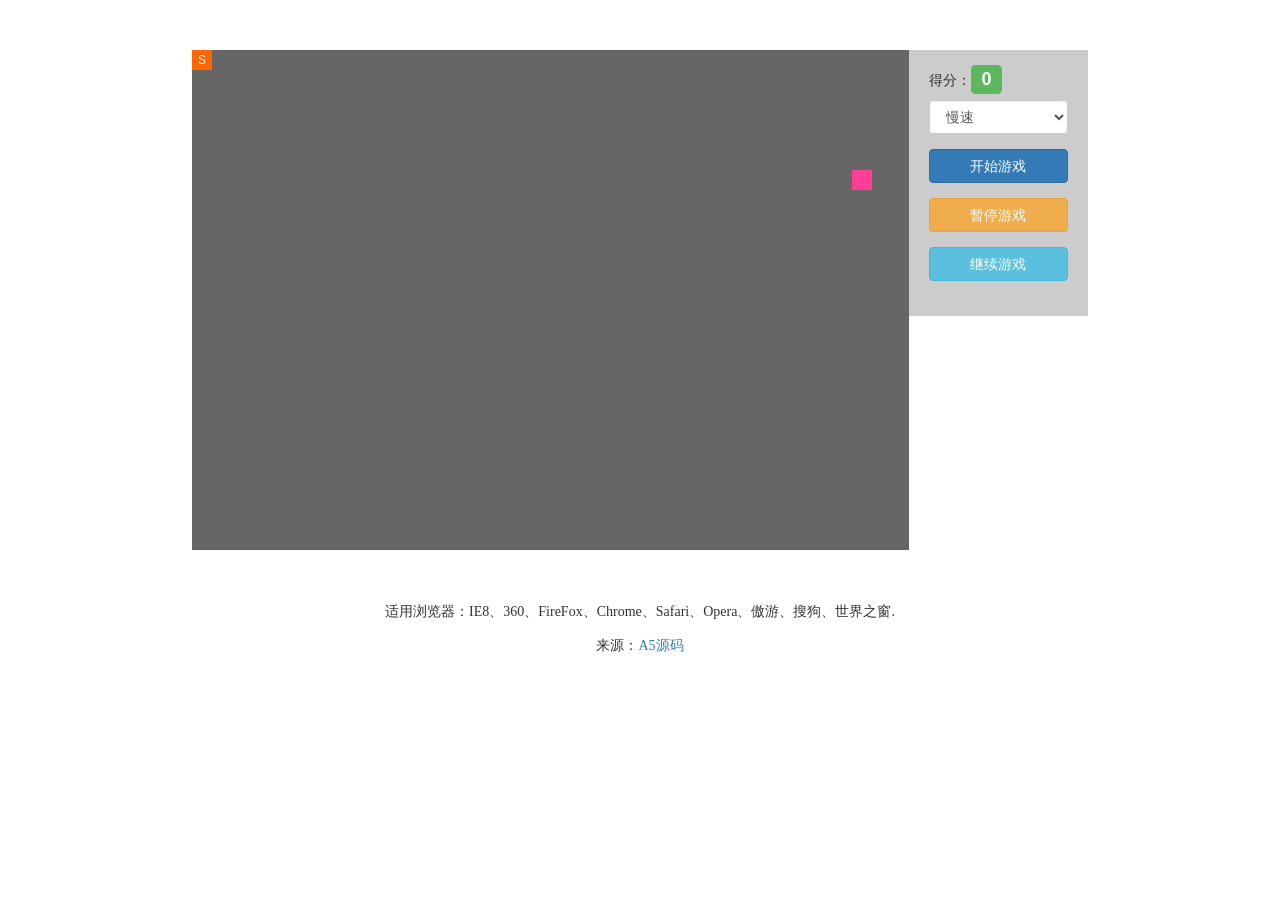
<file: tanchishe/index.html>
﻿<!DOCTYPE html>
<html lang="en">
<head>
<meta charset="UTF-8">
<title>基于Bootstrap贪吃蛇游戏代码 - A5源码</title>
<link rel="stylesheet" type="text/css" href="css/bootstrap.css">
<link rel="stylesheet" type="text/css" href="css/index.css">
</head>
<body>
<div class="game-wrap clearfix">
	<div id="snake_box" class="snake-box"></div>
	<div class="right-operate">
		<div class="mb-10">
			得分：<span class="label label-success font-18" id="grade">0</span>
		</div>
		<div class="form-group">
			<select class="form-control" id="speed_select">
				<option value="slow">慢速</option>
				<option value="medium">中等</option>
				<option value="fast">快速</option>
			</select>
		</div>
		<div class="form-group">
			<button type="button" class="btn btn-primary" id="start_btn">开始游戏</button>
		</div>
		<div class="form-group">
			<button type="button" class="btn btn-warning" id="pause_btn">暂停游戏</button>
		</div>
		<div class="form-group">
			<button type="button" class="btn btn-info" id="continue_btn">继续游戏</button>
		</div>
	</div>
</div>

<script type="text/javascript" src="./js/tool.js"></script>
<script type="text/javascript" src="./js/food.js"></script>
<script type="text/javascript" src="./js/snake.js"></script>
<script type="text/javascript" src="./js/Game.js"></script>
<script type="text/javascript" src="./js/index.js"></script>

<div style="text-align:center;margin:50px 0; font:normal 14px/24px 'MicroSoft YaHei';">
<p>适用浏览器：IE8、360、FireFox、Chrome、Safari、Opera、傲游、搜狗、世界之窗.</p>
<p>来源：<a href="http://down.admin5.com/" target="_blank">A5源码</a></p>
</div>
</body>
</html>
</file>
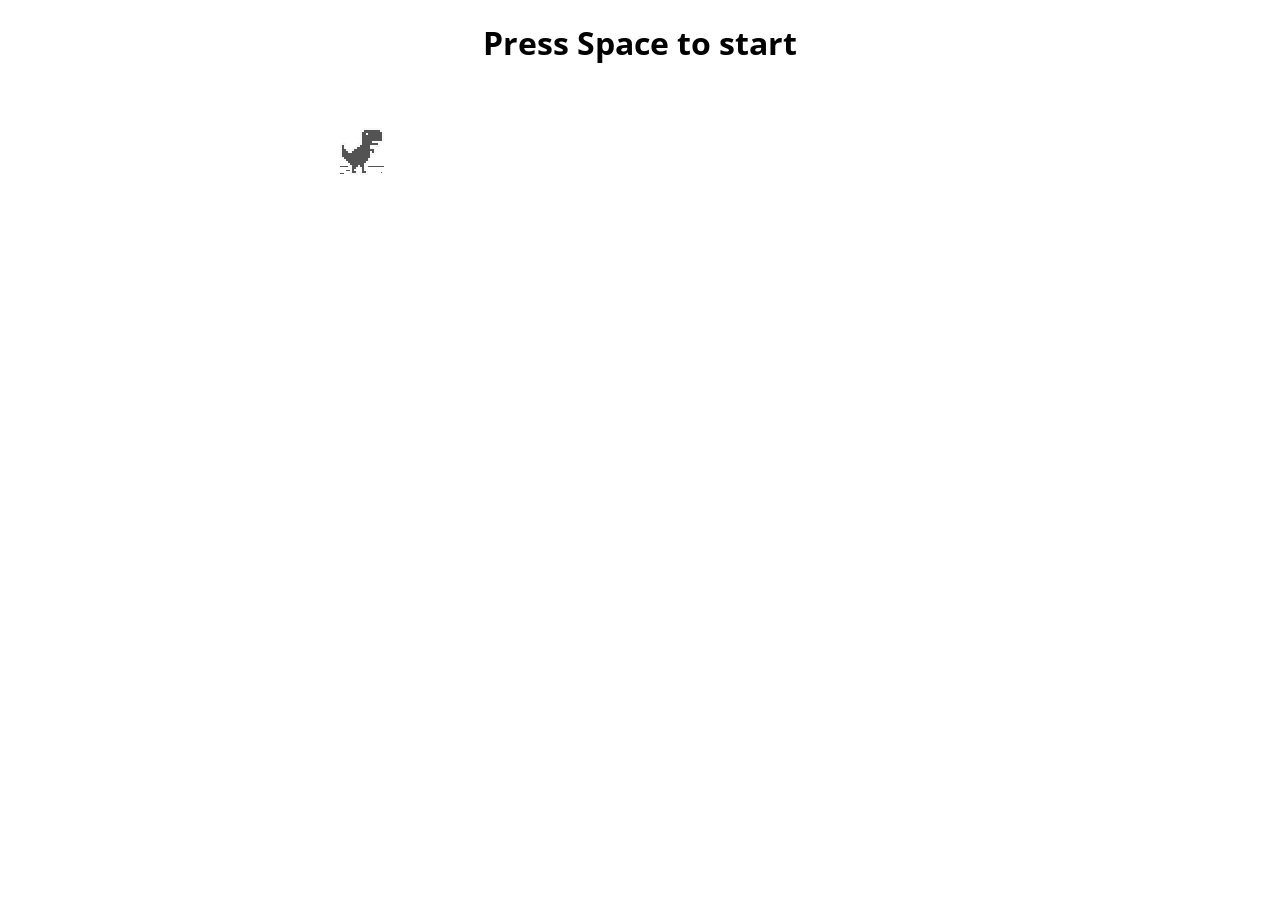
<file: chrome/game/index.html>
<!doctype html>
<html>

<head>
    <meta charset="utf-8">
    <meta name="viewport" content="width=device-width, initial-scale=1.0,maximum-scale=1.0, user-scalable=no">
    <title >chrome easter egg: t-rex runner</title>
    <link rel="stylesheet" href="index.css">
    <link href="https://fonts.googleapis.com/css?family=Open+Sans" rel="stylesheet"> 
    <script src="index.js"></script>
</head>

<body id="t" class="offline">
    <div id="messageBox" class="sendmessage">
         <h1 style="text-align: center;font-family: 'Open Sans', sans-serif;">Press Space to start</h1>
         <div class="niokbutton" onclick="okbuttonsend()"></div>
    </div>
    <div id="main-frame-error" class="interstitial-wrapper">
        <div id="main-content">
            <div class="icon icon-offline" alt=""></div>
        </div>
        <div id="offline-resources">
            <img id="offline-resources-1x" src="assets/default_100_percent/100-offline-sprite.png">
            <img id="offline-resources-2x" src="assets/default_200_percent/200-offline-sprite.png">
            <template id="audio-resources">
                <audio id="offline-sound-press" src="[data-uri]"></audio>
                <audio id="offline-sound-hit" src="[data-uri]"></audio>
                <audio id="offline-sound-reached" src="[data-uri]"></audio>
            </template>
        </div>
    </div>
</body>

<script>
    document.onkeydown = function(evt) {
    evt = evt || window.event;
    if (evt.keyCode == 32) {
        var box = document.getElementById("messageBox");
        box.style.visibility="hidden";
    }
};
</script>
    
</html>
</file>
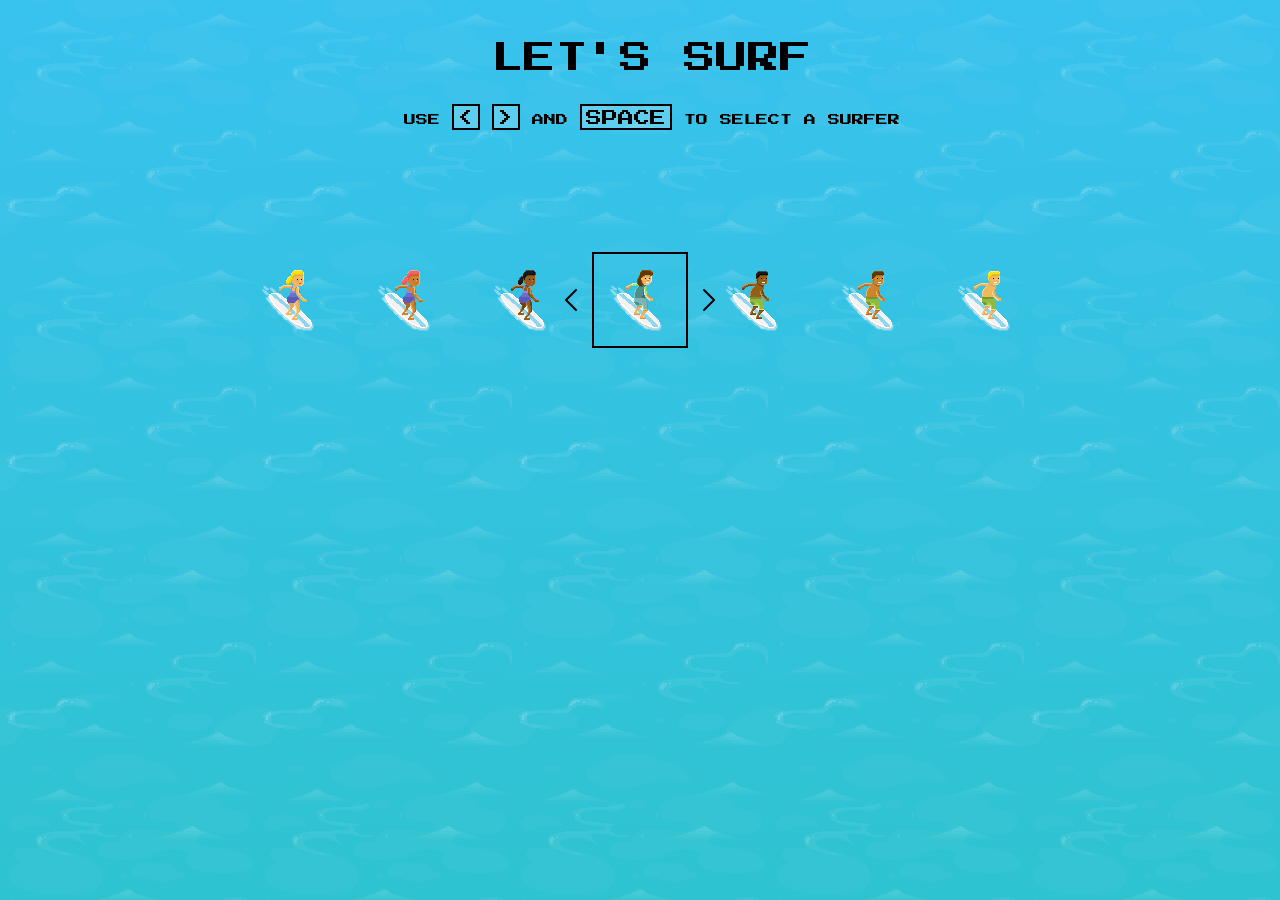
<file: edge/edge/index.html>
<!--
 Copyright (C) Microsoft Corporation. All rights reserved.
 Use of this source code is governed by a BSD-style license. (Couldn't find it lol)
-->
 <!DOCTYPE html>
 <html><head>
    <meta charset="UTF-8">
    <script src="js/assert.js"></script>
    <script src="js/promise_resolver.js"></script>
    <script src="js/cr.js"></script>
    <script src="js/util.js"></script>
    <script src="js/load_time_data.js"></script>
    <script src="js/strings.js"></script>
    <link href="https://fonts.googleapis.com/css?family=Press+Start+2P&display=swap" rel="stylesheet">
    <link href="css/style.css" rel="stylesheet" media="all">
  </head>

  <body>
    <div id="gradient" style="background: linear-gradient(rgb(56, 194, 238) 0%, rgb(46, 195, 208) 100%);"></div>
    <div id="water" style="background-position: 0px 0px;"></div>
    <canvas id="game-canvas" height="933" width="681" style="width: 681px; height: 933px;"></canvas>
    <div id="interface">
      <div id="stats" style="opacity: 0;"><div id="distance"><div id="counter">0%</div><div id="bar-fill"></div></div><div id="lives"></div><div id="powerups"></div><div id="shields"></div></div>
      <div id="title" style="opacity: 1;"><div id="main">LET'S SURF</div><div id="cta">USE <span>&lt;</span> <span>&gt;</span> AND <span>SPACE</span> TO SELECT A SURFER</div></div>
      <div id="debug"></div>
      <div id="select" style="opacity: 1;"><div id="selector"><svg id="arrow-left" width="40px" height="40px" viewBox="0 0 20 20"><path d="M10,5 l-5,5 M5,10 l5,5" stroke="#000000" stroke-linecap="round" stroke-width="1"></path></svg><svg id="arrow-right" width="40px" height="40px" viewBox="0 0 20 20"><path d="M10,5 l 5,5 M 15,10 l -5,5" stroke="#000000" stroke-linecap="round" stroke-width="1"></path></svg></div></div>
      <div id="info" style="opacity: 0;"></div>
    </div>
    <div id="frost"></div>
    <div style="display:none">
      <img src="[data-uri]" id="ambient64">
      <img src="[data-uri]" id="bottle64">
      <img src="[data-uri]" id="chest128">
      <img src="[data-uri]" id="dogsurf64">
      <img src="[data-uri]" id="enemy128">
      <img src="[data-uri]" id="interactive64">
      <img src="[data-uri]" id="interactive192">
      <img src="[data-uri]" id="interface48">
      <img src="[data-uri]" id="island1280">
      <img src="[data-uri]" id="konami64">
      <img src="[data-uri]" id="objects32">
      <img src="[data-uri]" id="objects64">
      <img src="[data-uri]" id="player64">
      <img src="[data-uri]" id="ripple92">
      <img src="[data-uri]" id="sandbar256">
      <img src="[data-uri]" id="surfboard64">
      <img src="[data-uri]" id="surfer64">
      <img src="[data-uri]" id="swirl128">
      <img src="[data-uri]" id="water256">
    </div>
    <script src="js/game.js" type="text/javascript"></script>
  

</body></html>
</file>
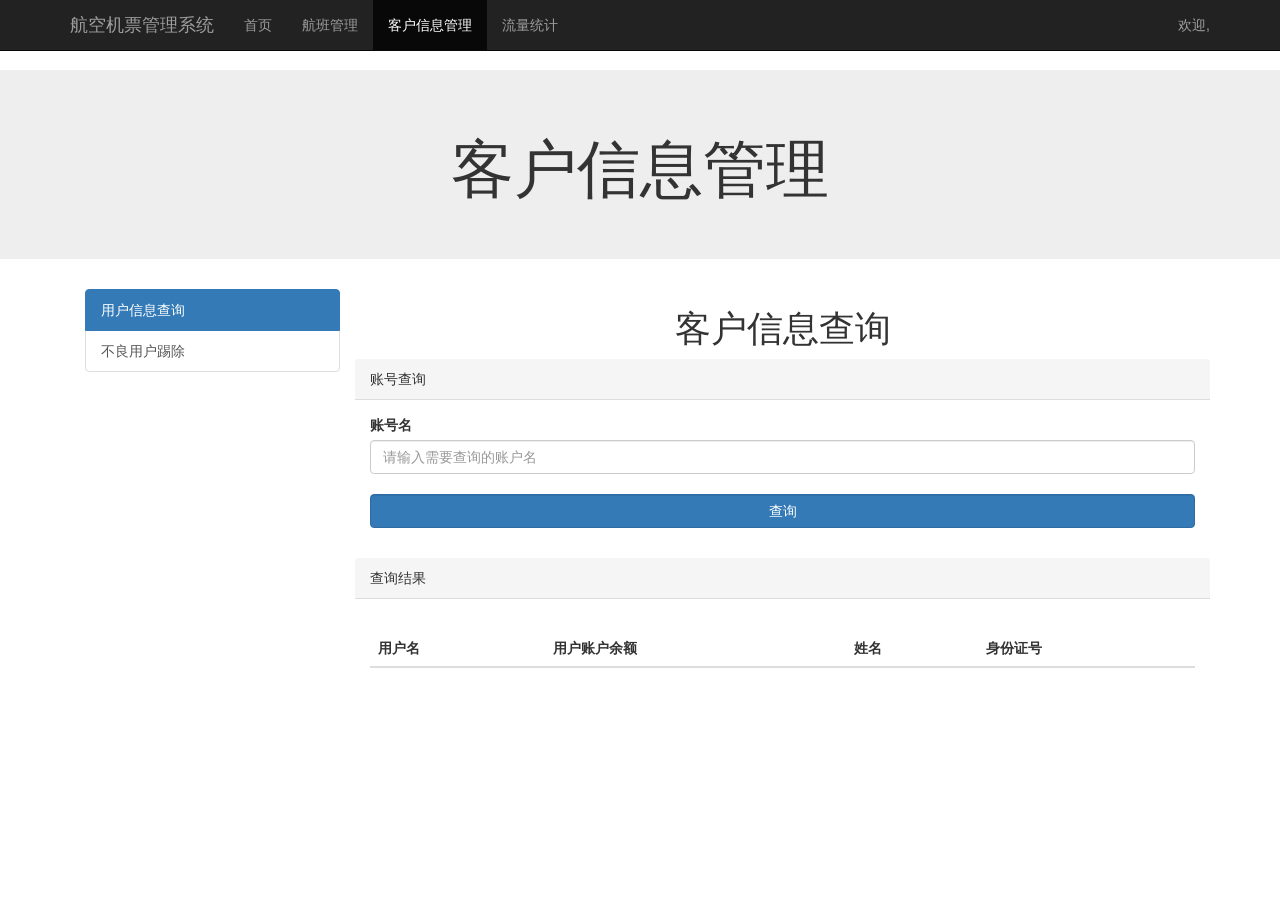
<file: admin_user.html>
<!DOCTYPE html>
<html lang="en">
<head>
    <head>
        <meta charset="utf-8">
        <meta http-equiv="X-UA-Compatible" content="IE=edge">
        <meta name="viewport" content="width=device-width, initial-scale=1">
        <!-- 上述3个meta标签*必须*放在最前面，任何其他内容都*必须*跟随其后！ -->
        <title>航空机票管理系统</title>
        <!-- Bootstrap -->
        <link href="./bootstrap/css/bootstrap.min.css" rel="stylesheet" media="screen">
        <link href="./static/css/bootstrap-datetimepicker.min.css" rel="stylesheet" media="screen">
        <link href="./static/css/bootstrap.min.css" rel="stylesheet">

        <!-- Css -->
        <link rel="stylesheet" href="./static/css/offcanvas.css">
        <link rel="stylesheet" href="./static/css/bootstrap-datetimepicker.min.css">
        <!--[if lt IE 9]>
        <script src="./static/js/html5shiv.js"></script>
        <script src="./static/js/respond.min.js"></script>
      <style> body {
                font-family: "Microsoft YaHei UI", "Droid Sans Mono", serif;
            }
        </style>
            <style>
    /* Custom Styles */
        ul.nav-tabs{
            width: 140px;
            margin-top: 20px;
            border-radius: 4px;
            border: 1px solid #ddd;
            box-shadow: 0 1px 4px rgba(0, 0, 0, 0.067);
        }
        ul.nav-tabs li{
            margin: 0;
            border-top: 1px solid #ddd;
        }
        ul.nav-tabs li:first-child{
            border-top: none;
        }
        ul.nav-tabs li a{
            margin: 0;
            padding: 8px 16px;
            border-radius: 0;
        }
        ul.nav-tabs li.active a, ul.nav-tabs li.active a:hover{
            color: #fff;
            background: #000000;
            border: 1px solid #000000;
        }
        ul.nav-tabs li:first-child a{
            border-radius: 4px 4px 0 0;
        }
        ul.nav-tabs li:last-child a{
            border-radius: 0 0 4px 4px;
        }
        ul.nav-tabs.affix{
            top: 30px; /* Set the top position of pinned element */
        }
    </style>
      <!-- HTML5 shim and Respond.js for IE8 support of HTML5 elements and media queries -->
        <!-- WARNING: Respond.js doesn't work if you view the page via file:// -->
        <!--[if lt IE 9]>
        <script src="https://cdn.bootcss.com/html5shiv/3.7.3/html5shiv.min.js"></script>
        <script src="https://cdn.bootcss.com/respond.js/1.4.2/respond.min.js"></script>
        <![endif]-->
        <style>
            .panel{
                height:500px;
                width:600px;
            }
        </style>


    </head>
</head>
<body data-spy="scroll" data-target="#myScrollspy">
<div id="app">
    <nav class="navbar navbar-fixed-top navbar-inverse">
        <div class="container">
            <div class="navbar-header">
                <button type="button" class="navbar-toggle collapsed" data-toggle="collapse" data-target="#navbar" aria-expanded="false" aria-controls="navbar">
                    <span class="sr-only">Toggle navigation</span>
                    <span class="icon-bar"></span>
                    <span class="icon-bar"></span>
                    <span class="icon-bar"></span>
                </button>
                <a class="navbar-brand" href="#">航空机票管理系统</a>
            </div>
            <div id="navbar" class="collapse navbar-collapse">
                <ul class="nav navbar-nav">
                    <li><a href="./index.html">首页</a></li>
                    <li><a href="./admin_plane.html">航班管理</a></li>
                    <li class="active"><a href="javascript:void(0)">客户信息管理</a></li>
                    <li><a href="./buy_ticket.html">流量统计</a></li>
                </ul>
                <ul class="nav navbar-nav navbar-right">
                    <li><a href="./login.html">欢迎,<?php session_start();echo $_SESSION['user'];?></a></li>
                </ul>
            </div><!-- /.nav-collapse -->
        </div><!-- /.container -->
    </nav><!-- /.navbar -->
    <div class = container">
        <div class="jumbotron">
            <h1 class="text-center">客户信息管理</h1>
        </div>
        <div class="container">
            <div class="col-xs-6 col-sm-3 sidebar-offcanvas" id="sidebar">
                <div class="list-group">
                    <a href="#" @click="changeAccountInfo()" class="list-group-item"
                       :class="{active: !isAccountInfoHidden}" >用户信息查询</a>
                    <a href="#" @click="changeChgPsw()" class="list-group-item"
                       :class="{active: !isChgPwdHidden}">不良用户踢除</a>
                </div>
            </div><!--/.sidebar-offcanvas-->
            <div class="col-xs-12 col-sm-9">
                <div class="row">
                    <div :class="{hidden: isAccountInfoHidden}">
                        <h1 class="text-center" >客户信息查询</h1>
                            <div class = "panel-default">
                            <div class="panel-heading"> 账号查询 </div>
                            <div class="panel-body">
                                <form role="form" method="post" action="search.php">
                                    <div class="form-group">
                                        <label for="name">账号名</label>
                                        <input type="text" class="form-control" id="planeid" placeholder="请输入需要查询的账户名">
                                        <label for="name"></label>
                                        <div class="form-group">
                                            <button type="submit" class="btn btn-primary form-control">查询</button>
                                        </div>
                                        </div>
                                </form>

                                    </div>
                            </div>
                            <div class="panel-default">
                                <div class="panel-heading"> 查询结果 </div>
                                <div class="panel-body">
                                    <table class="table table-striped">
                                        <caption></caption>
                                        <thead>
                                        <tr>
                                            <th>用户名</th>
                                            <th>用户账户余额</th>
                                            <th>姓名</th>
                                            <th>身份证号</th>
                                        </tr>
                                        </thead>
                                        <tbody>

                                        </tbody>
                                    </table>
                                </div>
                            </div>
                    </div>

                    <div :class="{hidden: isChgPwdHidden}">
                        <h1 class = "text-center">黑名单</h1>
                        <div class="row" style="margin-top: 20px;margin-left: 30px">
                            <div class = "panel-default">
                                <div class="panel-heading"> 拉入黑名单 </div>
                                <div class="panel-body">
                                    <form role="form" method="post" action="search.php">
                                        <div class="form-group">
                                            <label for="name">账号名</label>
                                            <input type="text" class="form-control" id="planeid" placeholder="请输入需要拉入黑名单的账户名">
                                            <label for="name"></label>
                                            <div class="form-group">
                                                <button type="submit" class="btn btn-primary form-control">拉入黑名单</button>
                                            </div>
                                        </div>
                                    </form>

                                </div>
                            </div>
                            <div class="panel-default">
                                <div class="panel-heading"> 历史黑名单 </div>
                                <div class="panel-body">
                                    <table class="table table-striped">
                                        <caption></caption>
                                        <thead>
                                        <tr>
                                            <th>用户名</th>
                                            <th>用户账户余额</th>
                                            <th>姓名</th>
                                            <th>身份证号</th>
                                        </tr>
                                        </thead>
                                        <tbody>

                                        </tbody>
                                    </table>
                                </div>
                            </div>

                        </div>
                    </div>
                </div>


            </div>
        </div>
        <!-- jQuery (necessary for Bootstrap's JavaScript plugins) -->
        <script src="./static/js/jquery.min.js"></script>
        <!-- Include all compiled plugins (below), or include individual files as needed -->
        <script src="./static/js/bootstrap.min.js"></script>
        <script src="./static/js/vue.js"></script>
        <script src="./static/js/vue-resource.min.js"></script>
        <script src="./static/js/common.js"></script>
        <script>
            new Vue({
                el: '#app',
                data: {
                    userId: 0,
                    isAccountInfoHidden: false,
                    isUserMgrHidden: true,
                    isChgPwdHidden: true,
                    userInfo: {},
                    passengers: [],
                    passengerForm: {
                        pName: '',
                        pId: ''
                    },
                    passwordForm: {
                        oldPassword: '',
                        newPassword: '',
                        newPassword2: '',
                        errorLabel: '',
                    }
                },
                created: function () {
                    this.userId = getCookie('userId');
                    this.loadUserInfo();
                    this.loadPassengers();
                },
                methods: {
                    changeAccountInfo: function () {
                        this.isAccountInfoHidden = false;
                        this.isUserMgrHidden = true;
                        this.isChgPwdHidden = true;
                    },
                    changePsgMgr: function () {
                        this.isAccountInfoHidden = true;
                        this.isUserMgrHidden = false;
                        this.isChgPwdHidden = true;
                    },
                    changeChgPsw: function () {
                        this.isAccountInfoHidden = true;
                        this.isUserMgrHidden = true;
                        this.isChgPwdHidden = false;
                    },
                    loadUserInfo: function () {
                        api.save({action: 'user_info'}, {
                            uid: this.userId
                        }).then(resp => {
                            this.userInfo = resp.body;
                        });
                    },
                    loadPassengers: function () {
                        api.save({action: 'get_my_psg'}, {
                            uid: this.userId
                        }).then(resp => {
                            this.passengers = resp.body;
                        });
                    },
                    delPassenger: function (psgId) {
                        api.save({action: 'del_psg'}, {
                            pId: psgId,
                            uid: this.userId
                        }).then(resp => {
                            checkResp(resp, () => {
                                this.loadPassengers()
                            });
                        });
                    },
                    addPassenger: function () {
                        api.save({action: 'add_psg'}, {
                            pName: this.passengerForm.pName,
                            pId: this.passengerForm.pId,
                            uid: this.userId
                        }).then(resp => {
                            checkResp(resp, () => {
                                this.loadPassengers()
                            });
                        });
                    },
                    changePassword: function () {
                        if (this.passwordForm.newPassword !== this.passwordForm.newPassword2) {
                            this.passwordForm.errorLabel = "两次输入的密码不一致";
                            return;
                        }
                        this.passwordForm.errorLabel = '';

                        api.save({action: 'change_password'}, {
                            uid: this.userId,
                            old_pwd: this.passwordForm.oldPassword,
                            new_pwd: this.passwordForm.newPassword,
                        }).then(resp => {
                            checkResp(resp, () => {
                                setCookie("userId", 0);
                                alert("修改密码成功，请重新登录");
                                location.href = './index.html';
                            });
                        });


                    }
                }
            })
        </script>
</body>
</html>
</file>
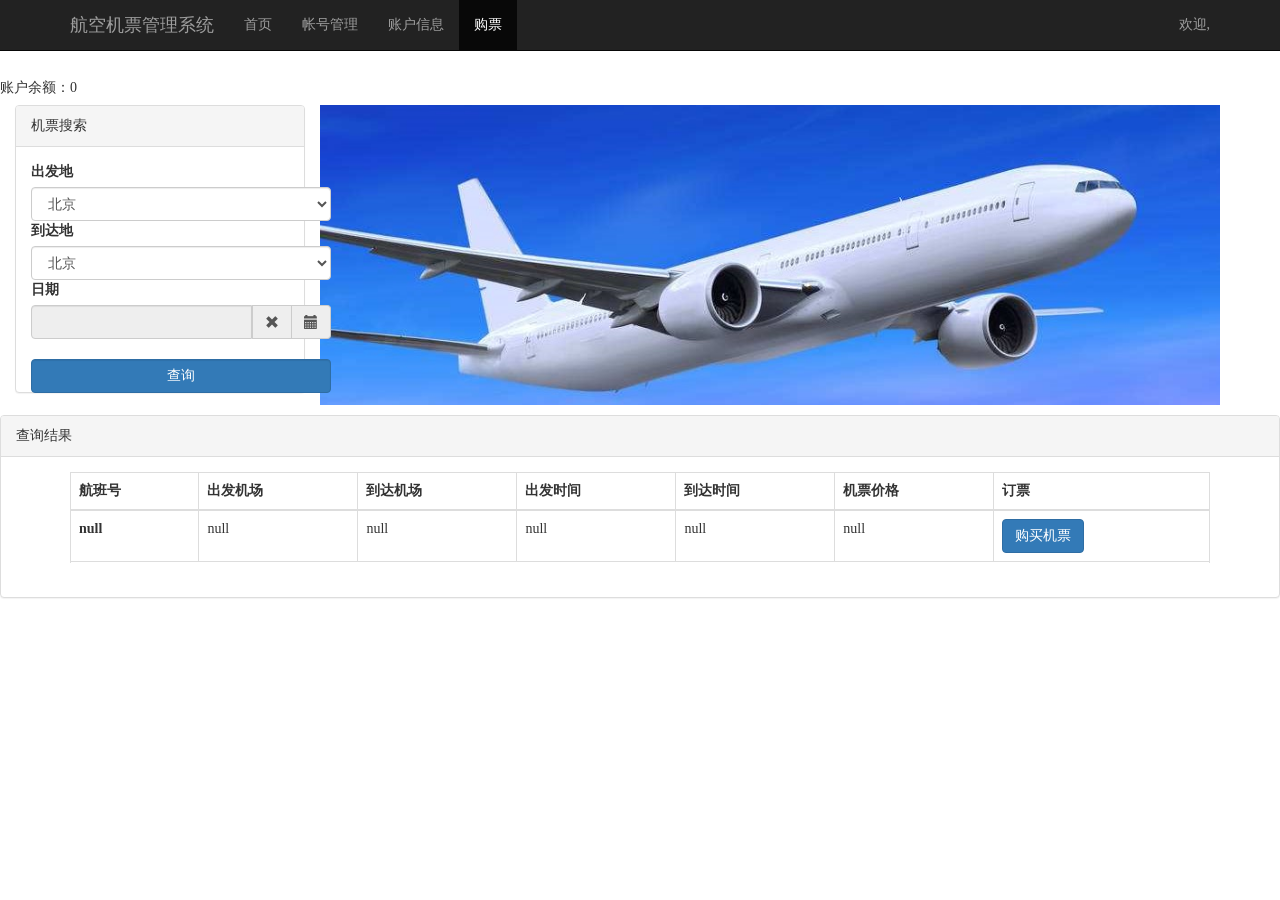
<file: buy_ticket.html>
<!DOCTYPE html>
<html>

<head>
  <meta charset="utf-8">
  <meta http-equiv="X-UA-Compatible" content="IE=edge">
  <meta name="viewport" content="width=device-width, initial-scale=1">
  <!-- 上述3个meta标签*必须*放在最前面，任何其他内容都*必须*跟随其后！ -->
  <title>航空机票管理系统</title>
  <!-- Bootstrap -->
  <link href="./bootstrap/css/bootstrap.min.css" rel="stylesheet" media="screen">
    <link href="./static/css/bootstrap-datetimepicker.min.css" rel="stylesheet" media="screen">
  <link href="./static/css/bootstrap.min.css" rel="stylesheet">
  <!-- Css -->
  <link rel="stylesheet" href="./static/css/offcanvas.css">
  <link rel="stylesheet" href="./static/css/bootstrap-datetimepicker.min.css">
  <style> body {
            font-family: "Microsoft YaHei UI", "Droid Sans Mono", serif;
        }
    </style>
  <!-- HTML5 shim and Respond.js for IE8 support of HTML5 elements and media queries -->
  <!-- WARNING: Respond.js doesn't work if you view the page via file:// -->
  <!--[if lt IE 9]>
    <script src="https://cdn.bootcss.com/html5shiv/3.7.3/html5shiv.min.js"></script>
    <script src="https://cdn.bootcss.com/respond.js/1.4.2/respond.min.js"></script>
    <![endif]-->
</head>

<body>
  <div id="app">
    <nav class="navbar navbar-fixed-top navbar-inverse">
      <div class="container">
        <div class="navbar-header">
          <button type="button" class="navbar-toggle collapsed" data-toggle="collapse" data-target="#navbar" aria-expanded="false" aria-controls="navbar">
            <span class="sr-only">Toggle navigation</span>
            <span class="icon-bar"></span>
            <span class="icon-bar"></span>
            <span class="icon-bar"></span>
          </button>
          <a class="navbar-brand" href="#">航空机票管理系统</a>
        </div>
        <div id="navbar" class="collapse navbar-collapse">
          <ul class="nav navbar-nav">
             <li><a href="./index.php">首页</a></li>
            <li><a href="./user.html">帐号管理</a></li>
            <li><a href="./ticket.html">账户信息</a></li>
              <li class="active"><a href="javascript:void(0)">购票</a></li>
          </ul>
          <ul class="nav navbar-nav navbar-right">
            <li><a href="./login.html">欢迎,<?php session_start();echo $_SESSION['user'];?></a></li>
          </ul>
        </div><!-- /.nav-collapse -->
      </div><!-- /.container -->
    </nav><!-- /.navbar -->
    <h5>账户余额：0 </h5>
      <div class="col-xs-6 col-sm-3 sidebar-offcanvas" id="sidebar">
    <div class="panel panel-default">
      <style>
        .form-group {
          height: 200px;
          width: 300px;
      </style>
      <div class="panel-heading"> 机票搜索 </div>
      <div class="panel-body">
        <form role="form" method="post" action="search.php">
          <div class="form-group">
            <label for="name">出发地</label>
            <select class="form-control" name="departure">
              <option value="0">北京</option>
              <option value="1">上海</option>
            </select>
            <label for="name">到达地</label>
            <select class="form-control" name="arrival">
              <option value="0">北京</option>
              <option value="1">上海</option>
            </select>
            <label for="name">日期</label>
            <div class="form-group">
                <div class="input-group date form_date col-md-12" data-date="" data-date-format="dd MM yyyy" data-link-field="dtp_input2" data-link-format="yyyy-mm-dd">
                    <input class="form-control" size="10" type="text" value="" readonly>
                    <span class="input-group-addon"><span class="glyphicon glyphicon-remove"></span></span>
					<span class="input-group-addon"><span class="glyphicon glyphicon-calendar"></span></span>
                </div>
				<input type="hidden" id="dtp_input2" value="" />
              <label for="name"></label>
              <div class="form-group">
                <button type="submit" class="btn btn-primary form-control">查询</button>
            </div>
            </div>
          </div>
        </form>
      </div>
    </div>
      </div>
    <p><img src="image/ticket_plane.jpg"class = "img-round" width="900"height="300"</p>
        <div class="panel panel-default">
      <div class="panel-heading"> 查询结果 </div>
      <div class="panel-body">
          <div class="py-5">
    <div class="container">
      <div class="row">
        <div class="col-md-12">
          <div class="table-responsive">
            <table class="table table-bordered ">

              <thead class="thead-dark">
                <tr>
                  <th>航班号</th>
                  <th>出发机场</th>
                  <th>到达机场</th>
                  <th>出发时间</th>
                  <th>到达时间</th>
                  <th>机票价格</th>
                  <th>订票</th>
                </tr>
              </thead>
              <tbody>
                <tr>
                  <th>null</th>
                  <td>null</td>
                  <td>null</td>
                  <td>null</td>
                  <td>null</td>
                  <td>null</td>
                  <td><a class="btn btn-primary" href="#"><i class="fa fa-download fa-fw"></i>购买机票</a></td>
                </tr>
                <tr></tr>
                <tr></tr>
              </tbody>
            </table>
          </div>
        </div>
      </div>
    </div>
  </div>
      </div>
      </di</div>
  </div>

<script type="text/javascript" src="./jquery/jquery-1.8.3.min.js" charset="UTF-8"></script>
<script type="text/javascript" src="./bootstrap/js/bootstrap.min.js"></script>
<script type="text/javascript" src="./static/js/bootstrap-datetimepicker.js" charset="UTF-8"></script>
<script type="text/javascript" src="./static/js/locales/bootstrap-datetimepicker.fr.js" charset="UTF-8"></script>
<script type="text/javascript">
    $('.form_datetime').datetimepicker({
        //language:  'fr',
        weekStart: 1,
        todayBtn:  1,
		autoclose: 1,
		todayHighlight: 1,
		startView: 2,
		forceParse: 0,
        showMeridian: 1
    });
	$('.form_date').datetimepicker({
        language:  'fr',
        weekStart: 1,
        todayBtn:  1,
		autoclose: 1,
		todayHighlight: 1,
		startView: 2,
		minView: 2,
		forceParse: 0
    });
	$('.form_time').datetimepicker({
        language:  'fr',
        weekStart: 1,
        todayBtn:  1,
		autoclose: 1,
		todayHighlight: 1,
		startView: 1,
		minView: 0,
		maxView: 1,
		forceParse: 0
    });
</script>

</body>

</html>
</file>
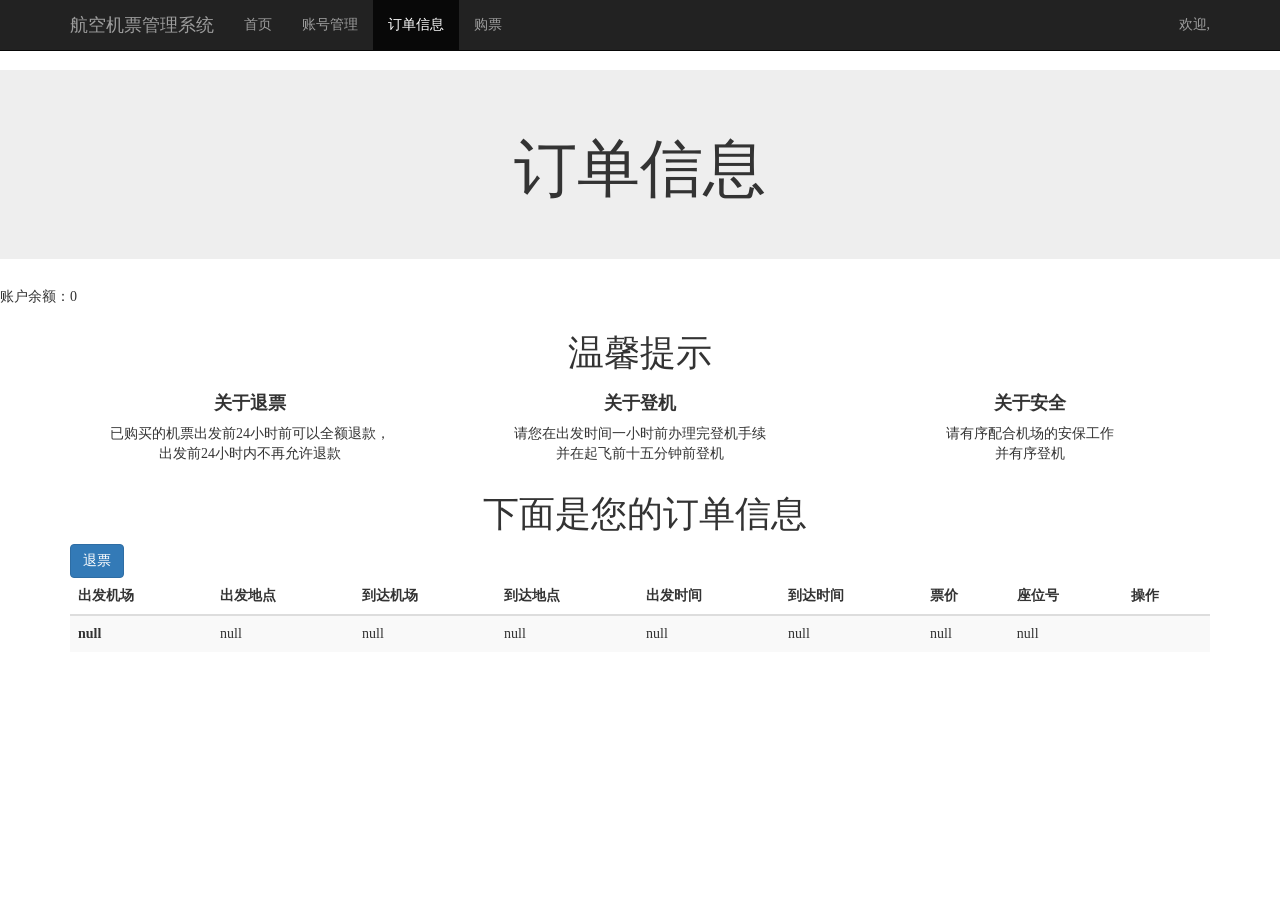
<file: ticket.html>
<!DOCTYPE html>
<html>

<head>
  <meta charset="utf-8">
  <meta http-equiv="X-UA-Compatible" content="IE=edge">
  <meta name="viewport" content="width=device-width, initial-scale=1">
  <!-- 上述3个meta标签*必须*放在最前面，任何其他内容都*必须*跟随其后！ -->
  <title>航空机票管理系统</title>
  <!-- Bootstrap -->
  <link href="./bootstrap/css/bootstrap.min.css" rel="stylesheet" media="screen">
  <link href="./static/css/bootstrap-datetimepicker.min.css" rel="stylesheet" media="screen">
  <link href="./static/css/bootstrap.min.css" rel="stylesheet">
  <!-- Css -->
  <link rel="stylesheet" href="./static/css/offcanvas.css">
  <link rel="stylesheet" href="./static/css/bootstrap-datetimepicker.min.css">
  <style> body {
            font-family: "Microsoft YaHei UI", "Droid Sans Mono", serif;
        }
    </style>
  <!-- HTML5 shim and Respond.js for IE8 support of HTML5 elements and media queries -->
  <!-- WARNING: Respond.js doesn't work if you view the page via file:// -->
  <!--[if lt IE 9]>
    <script src="https://cdn.bootcss.com/html5shiv/3.7.3/html5shiv.min.js"></script>
    <script src="https://cdn.bootcss.com/respond.js/1.4.2/respond.min.js"></script>
    <![endif]-->
</head>

<body >
  <div id="app">
    <div class="jumbotron">
      <h1 class="text-center">订单信息</h1>
    </div>
    <nav class="navbar navbar-fixed-top navbar-inverse">
      <div class="container">
        <div class="navbar-header">
          <button type="button" class="navbar-toggle collapsed" data-toggle="collapse" data-target="#navbar" aria-expanded="false" aria-controls="navbar">
            <span class="sr-only">Toggle navigation</span>
            <span class="icon-bar"></span>
            <span class="icon-bar"></span>
            <span class="icon-bar"></span>
          </button>
          <a class="navbar-brand" href="#">航空机票管理系统</a>
        </div>
        <div id="navbar" class="collapse navbar-collapse">
          <ul class="nav navbar-nav">
            <li><a href="./index.html">首页</a></li>
            <li><a href="./user.php">账号管理</a></li>
            <li class="active"><a href="javascript:void(0)">订单信息</a></li>
            <li><a href="./buy_ticket.php">购票</a></li>
          </ul>
          <ul class="nav navbar-nav navbar-right">
            <li><a href="./login.html">欢迎,
                <!--?php session_start();echo $_SESSION['user'];?--></a></li>
          </ul>
        </div><!-- /.nav-collapse -->
      </div><!-- /.container -->
    </nav><!-- /.navbar -->
    <h5>账户余额：0 </h5>
  </div>
  <div class="py-3 text-center">
    <div class="container">
      <div class="row">
        <div class="col-md-12 text-center">
          <h1>温馨提示</h1>
        </div>
      </div>
      <div class="row justify-content-center">
        <div class="col-md-4 p-4"> <i class="d-block fa fa-circle fa-3x mb-2 text-muted"></i>
          <h4><b>关于退票</b></h4>
          <p>已购买的机票出发前24小时前可以全额退款，<br>出发前24小时内不再允许退款</p>
        </div>
        <div class="col-md-4 col-6 p-4"> <i class="d-block fa fa-stop-circle-o fa-3x mb-2 text-muted"></i>
          <h4> <b>关于登机</b></h4>
          <p>请您在出发时间一小时前办理完登机手续<br>并在起飞前十五分钟前登机</p>
        </div>
        <div class="col-md-4 col-6 p-4"> <i class="d-block fa fa-circle-o fa-3x mb-2 text-muted"></i>
          <h4> <b>关于安全</b></h4>
          <p>请有序配合机场的安保工作<br>并有序登机</p>
        </div>
      </div>
    </div>
  </div>
  <div class="py-5">
    <div class="container">
      <div class="row">
        <div class="col-md-12"></div>
      </div>
    </div>
  </div>
  <div class="py-5">
    <div class="container">
      <div class="row">
        <div class="col-md-12">
          <h1 class="text-center">&nbsp;下面是您的订单信息</h1>
        </div>
      </div>
    </div>
  </div>
  <div class="py-5">
    <div class="container">
      <div class="row">
        <div class="col-md-12">
          <div class="table-responsive">
            <table class="table table-striped table-borderless">
              <thead>
                <tr>
                  <th scope="col">出发机场</th>
                  <th scope="col">出发地点</th>
                  <th scope="col">到达机场</th>
                  <th scope="col">到达地点</th>
                  <th scope="col">出发时间</th>
                  <th scope="col">到达时间</th>
                  <th scope="col">票价</th>
                  <th scope="col">座位号</th>
                  <th scope="col">操作</th>
                </tr>
              </thead>
              <tbody>
                <tr>
                  <th scope="row">null</th>
                  <td>null</td>
                  <td>null</td>
                  <td>null</td>
                  <td>null</td>
                  <td>null</td>
                  <td>null</td>
                  <td>null</td><a class="btn btn-primary" href="#">退票</a>
                  <td><br></td>
                </tr>
                <tr></tr>
                <tr></tr>
              </tbody>
            </table>
          </div>
        </div>
      </div>
    </div>
  </div>
</body>

</html>
</file>
<file: tanchishe/css/index.css>
.mb-10{
	margin-bottom: 10px;
}
.font-18{
	font-size: 18px;
}

.game-wrap{
	width: 70%;
	padding-top: 50px;
	margin: 0 auto;
}
.snake-box{
	float: left;
	width: 80%;
	height: 500px;
	background-color: #666;
}
.right-operate{
	float: left;
	width: 20%;
	padding: 20px;
	background-color: #ccc;
}
.right-operate .btn{
	display: block;
	width: 100%;
	text-align: center; 
}
</file>
<file: chrome/game/index.css>
/* Copyright 2013 The Chromium Authors. All rights reserved.
 * Use of this source code is governed by a BSD-style license that can be
 * found in the LICENSE file. */

html, body {
  padding: 0;
  margin: 0;
  width: 100%;
  height: 100%;
}

.icon {
  -webkit-user-select: none;
  user-select: none;
  display: inline-block;
}

.icon-offline {
  content: -webkit-image-set( url(assets/default_100_percent/100-error-offline.png) 1x, url(assets/default_200_percent/200-error-offline.png) 2x);
  position: relative;
}

.hidden {
  display: none;
}


/* Offline page */

.offline .interstitial-wrapper {
  color: #2b2b2b;
  font-size: 1em;
  line-height: 1.55;
  margin: 0 auto;
  max-width: 600px;
  padding-top: 100px;
  width: 100%;
}

.offline .runner-container {
  height: 150px;
  max-width: 600px;
  overflow: hidden;
  position: absolute;
  top: 35px;
  width: 44px;
}

.offline .runner-canvas {
  height: 150px;
  max-width: 600px;
  opacity: 1;
  overflow: hidden;
  position: absolute;
  top: 0;
  z-index: 2;
}

.offline .controller {
  background: rgba(247, 247, 247, .1);
  height: 100vh;
  left: 0;
  position: absolute;
  top: 0;
  width: 100vw;
  z-index: 1;
}

#offline-resources {
  display: none;
}

@media (max-width: 420px) {
  .suggested-left > #control-buttons, .suggested-right > #control-buttons {
    float: none;
  }
  .snackbar {
    left: 0;
    bottom: 0;
    width: 100%;
    border-radius: 0;
  }
}

@media (max-height: 350px) {
  h1 {
    margin: 0 0 15px;
  }
  .icon-offline {
    margin: 0 0 10px;
  }
  .interstitial-wrapper {
    margin-top: 5%;
  }
  .nav-wrapper {
    margin-top: 30px;
  }
}

@media (min-width: 600px) and (max-width: 736px) and (orientation: landscape) {
  .offline .interstitial-wrapper {
    margin-left: 0;
    margin-right: 0;
  }
}

@media (min-width: 420px) and (max-width: 736px) and (min-height: 240px) and (max-height: 420px) and (orientation:landscape) {
  .interstitial-wrapper {
    margin-bottom: 100px;
  }
}

@media (min-height: 240px) and (orientation: landscape) {
  .offline .interstitial-wrapper {
    margin-bottom: 90px;
  }
  .icon-offline {
    margin-bottom: 20px;
  }
}

@media (max-height: 320px) and (orientation: landscape) {
  .icon-offline {
    margin-bottom: 0;
  }
  .offline .runner-container {
    top: 10px;
  }
}

@media (max-width: 240px) {
  .interstitial-wrapper {
    overflow: inherit;
    padding: 0 8px;
  }
}
</file>
<file: edge/edge/css/style.css>
/* Copyright (C) Microsoft Corporation. All rights reserved.
 * Use of this source code is governed by a BSD-style license that can be
 * found in the LICENSE file. */

 html,
 body {
   height: 100vh; /* fullscreen */
   width: 100vw; /* fullscreen */
   margin: 0;
   padding: 0;
   overflow: hidden;
   user-select: none;
 }
 
 #start-window,
 #interface,
 #game-canvas,
 #water,
 #gradient,
 #frost {
   display: block;
   position: absolute;
   height: 100vh; /* fullscreen */
   width: 100vw; /* fullscreen */
   top: 0;
   left: 0;
 }
 
 #start-window {
   color: #fff;
   font-family: "Press Start 2P", monospace;
   text-shadow: 0px 4px 8px rgba(0, 0, 0, 0.2);
   background: linear-gradient(
     0deg,
     rgba(46, 195, 208, 1) 0%,
     rgba(56, 194, 238, 1) 100%
   );
 }
 
 #start-window h1 {
   display: block;
   position: relative;
   margin: 0;
   padding: 0;
   font-size: 32px;
   top: 30%;
   text-align: center;
 }
 
 .fade {
   opacity: 0;
   transition: opacity 0.4s ease-in-out;
 }
 
 #loader {
   display: block;
   position: relative;
   width: 48px;
   height: 48px;
   left: 50%;
   top: 30%;
   margin: 48px 0 0 -24px;
 }
 
 #radial {
   fill: none;
   stroke: #ffffff;
   stroke-width: 2px;
   stroke-linecap: round;
   transform-origin: 50% 50%;
   transform: rotate(-90deg); /* starts animation at top */
   animation: spin-infinite 2.5s linear infinite;
 }
 
 #radial-bg {
   fill: none;
   stroke: rgba(0, 0, 0, 0.18);
   stroke-width: 2px;
   stroke-linecap: round;
 }
 
 @keyframes spin-infinite {
   0% {
     stroke-dasharray: 0.01px 43.97px;
     transform: rotate(0deg);
   }
   50% {
     stroke-dasharray: 21.99px 21.99px;
     transform: rotate(450deg);
   }
   100% {
     stroke-dasharray: 0.01px 43.97px;
     transform: rotate(1080deg);
   }
 }
 
 /* canvas */
 
 #game-canvas {
   image-rendering: pixelated; /* important */
 }
 
 #water {
   background-image: url("[data-uri]");
   background-size: 256px 256px;
   background-repeat: repeat;
 }
 
 /* win modal */
 
 #win-modal,
 #credit-modal {
   position: absolute;
   display: block;
   top: 50%;
   left: 50%;
   width: 500px;
   height: 420px;
   padding: 40px;
   background-color: #f2f2f2;
   font-family: system-ui, sans-serif;
   font-size: 60px;
   border-radius: 4px;
   box-shadow: 0px 4.8px 14.4px rgba(0, 0, 0, 0.18),
     0px 25.6px 57.6px rgba(0, 0, 0, 0.22);
   background: #fff;
   transform: translate(-50%, -50%) scale(0.98);
   opacity: 0;
   transition-timing-function: cubic-bezier(0.3, 0.2, 0.2, 1);
   transition: transform 0.35s, opacity 0.35s;
 }
 
 #win-modal.fade,
 #credit-modal.fade {
   transform: translate(-50%, -50%) scale(1);
   opacity: 1;
   transition-timing-function: cubic-bezier(0.3, 0.2, 0.2, 1);
   transition: transform 0.35s, opacity 0.35s;
 }
 
 #frost {
   background-color: rgba(255, 255, 255, 0);
   transition-timing-function: cubic-bezier(0.3, 0.2, 0.2, 1);
   transition: background-color 0.35s;
 }
 
 #frost.visible {
   background-color: rgba(255, 255, 255, 0.95);
   transition-timing-function: cubic-bezier(0.3, 0.2, 0.2, 1);
   transition: background-color 0.35s;
 }
 
 #edmonds-close {
   position: absolute;
   top: 0;
   right: 0;
   padding: 12px;
   background: none;
   color: inherit;
   border: none;
   cursor: pointer;
   outline: inherit;
 }
 
 #edmonds-close line {
   stroke-width: 1px;
   stroke: #666666;
 }
 
 #edmonds-logo {
   display: block;
   margin: 40px auto 0px auto;
 }
 
 #edmonds-title {
   margin-top: 40px;
   font-size: 28px;
   text-align: center;
 }
 
 #edmonds-text table {
   margin-left: auto;
   margin-right: auto;
   font-size: 15px;
 }
 
 #edmonds-text table td {
   padding: 0 10px;
   width: 50%;
 }
 
 #edmonds-text table tr td:last-of-type {
   text-align: start;
 }
 
 #edmonds-text table tr td:first-of-type {
   text-align: end;
 }
 
 #credits-title {
   margin: 0px;
   font-size: 28px;
   text-align: center;
 }
 
 #special-thanks {
   font-size: 15px;
   margin-bottom: 4px;
   font-weight: normal;
 }
 
 #edmonds-text {
   font-size: 20px;
   text-align: center;
   margin: 30px 0;
 }
 
 #credit-modal #edmonds-text {
   font-size: 20px;
   line-height: 22px;
   text-align: center;
   margin: 20px 0;
 }
 
 #edmonds-cta {
   display: block;
   margin: 40px auto 0px auto;
   font-size: 14px;
   line-height: 40px;
   text-align: center;
   color: #ffffff;
   width: 240px;
   height: 40px;
   background-color: #0078d4;
   border-radius: 2px;
   border: none;
   cursor: pointer;
   outline: inherit;
 }
 
 /* interface */
 
 #interface {
   display: flex;
   flex-wrap: wrap;
   justify-content: space-between;
   font-family: "Press Start 2P", monospace;
 }
 
 #stats {
   width: 120px;
   margin: 36px 0 0 36px;
   image-rendering: pixelated;
 }
 
 #distance,
 #lives,
 #powerups,
 #shields {
   position: relative;
   z-index: 0;
   display: flex;
   flex-grow: 1;
   flex-wrap: wrap;
   justify-content: left;
 }
 
 #distance {
   width: 68px;
   height: 16px;
   margin: 4px 2px;
   border: 2px solid black;
   overflow: hidden;
   position: relative;
 }
 
 #counter {
   text-align: center;
   font-size: 8px;
   line-height: 16px;
   width: 68px;
   height: 16px;
   z-index: 1;
 }
 
 #bar-fill {
   position: absolute;
   left: 0px;
   width: 0px;
   height: 16px;
   background: white;
   z-index: -1;
 }
 
 #lives,
 #powerups,
 #shields {
   width: 96px;
   height: 24px;
   margin: 2px;
 }
 
 .icon {
   width: 24px;
   height: 24px;
   background-image: url("[data-uri]");
   background-size: 48px 96px;
 }
 
 .life-empty {
   background-position: 0 0;
 }
 .life-full {
   background-position: -24px 0;
 }
 .powerup-empty {
   background-position: 0 -24px;
 }
 .powerup-full {
   background-position: -24px -24px;
 }
 .shield {
   background-position: -24px -48px;
 }
 .icon.powerup-small {
   display: inline-block;
   background-position: -18px -18px;
   width: 18px;
   height: 18px;
   background-size: 36px 72px;
 }
 
 .icon.life-small {
   display: inline-block;
   background-position: -18px 0;
   width: 18px;
   height: 18px;
   background-size: 36px 72px;
 }
 
 .icon.shield-small {
   display: inline-block;
   background-position: -18px -36px;
   width: 18px;
   height: 18px;
   background-size: 36px 72px;
 }
 
 .icon.buttons-small {
   display: inline-block;
   background-position: 0px -54px;
   width: 18px;
   height: 18px;
   background-size: 36px 72px;
 }
 
 .icon.counter-small {
   display: inline-block;
   background-position: -18px -54px;
   width: 18px;
   height: 18px;
   background-size: 36px 72px;
 }
 
 .infinite {
   background-position: 0 -54px;
 }
 
 #title {
   flex: 1;
   margin: 12px auto 0 auto;
 }
 
 #main {
   margin-top: 28px;
   text-align: center;
   font-size: 32px;
   line-height: 36px;
 }
 
 #cta {
   margin-top: 32px;
   text-align: center;
   font-size: 12px;
   line-height: 20px;
 }
 
 #debug {
   width: 120px;
   margin: 12px 12px 0 0;
   font-size: 8px;
   text-align: right;
 }
 
 #select {
   position: absolute;
   top: 33.33%;
   left: 50%;
   margin: -48px 0 0 -48px;
   width: 92px;
   height: 92px;
 }
 
 #selector {
   width: 100%;
   height: 100%;
   border: 2px solid black;
 }
 
 #arrow-left {
   position: absolute;
   top: 28px;
   left: -36px;
 }
 
 #arrow-right {
   position: absolute;
   top: 28px;
   right: -40px;
 }
 
 #info {
   position: absolute;
   width: 100%;
   top: 33.33%;
   left: 50%;
   margin: 96px 0 0 -50%;
   text-align: center;
   line-height: 20px;
 }
 
 #info h2 {
   font-size: 16px;
 }
 
 #info p {
   font-size: 12px;
   line-height: 18px;
   margin: 4px 0;
 }
 
 #cta span {
   padding: 4px 4px 2px 4px;
   border: 2px solid black;
   background-color: rgba(255, 255, 255, 0.2);
   font-size: 16px;
 }
</file>
<file: static/css/offcanvas.css>
/*
 * Style tweaks
 * --------------------------------------------------
 */
html,
body {
    overflow-x: hidden; /* Prevent scroll on narrow devices */
}
body {
    padding-top: 70px;
}
footer {
    padding: 30px 0;
}

/*
 * Off Canvas
 * --------------------------------------------------
 */
@media screen and (max-width: 767px) {
    .row-offcanvas {
        position: relative;
        -webkit-transition: all .25s ease-out;
        -o-transition: all .25s ease-out;
        transition: all .25s ease-out;
    }

    .row-offcanvas-right {
        right: 0;
    }

    .row-offcanvas-left {
        left: 0;
    }

    .row-offcanvas-right
    .sidebar-offcanvas {
        right: -50%; /* 6 columns */
    }

    .row-offcanvas-left
    .sidebar-offcanvas {
        left: -50%; /* 6 columns */
    }

    .row-offcanvas-right.active {
        right: 50%; /* 6 columns */
    }

    .row-offcanvas-left.active {
        left: 50%; /* 6 columns */
    }

    .sidebar-offcanvas {
        position: absolute;
        top: 0;
        width: 50%; /* 6 columns */
    }
}
</file>
